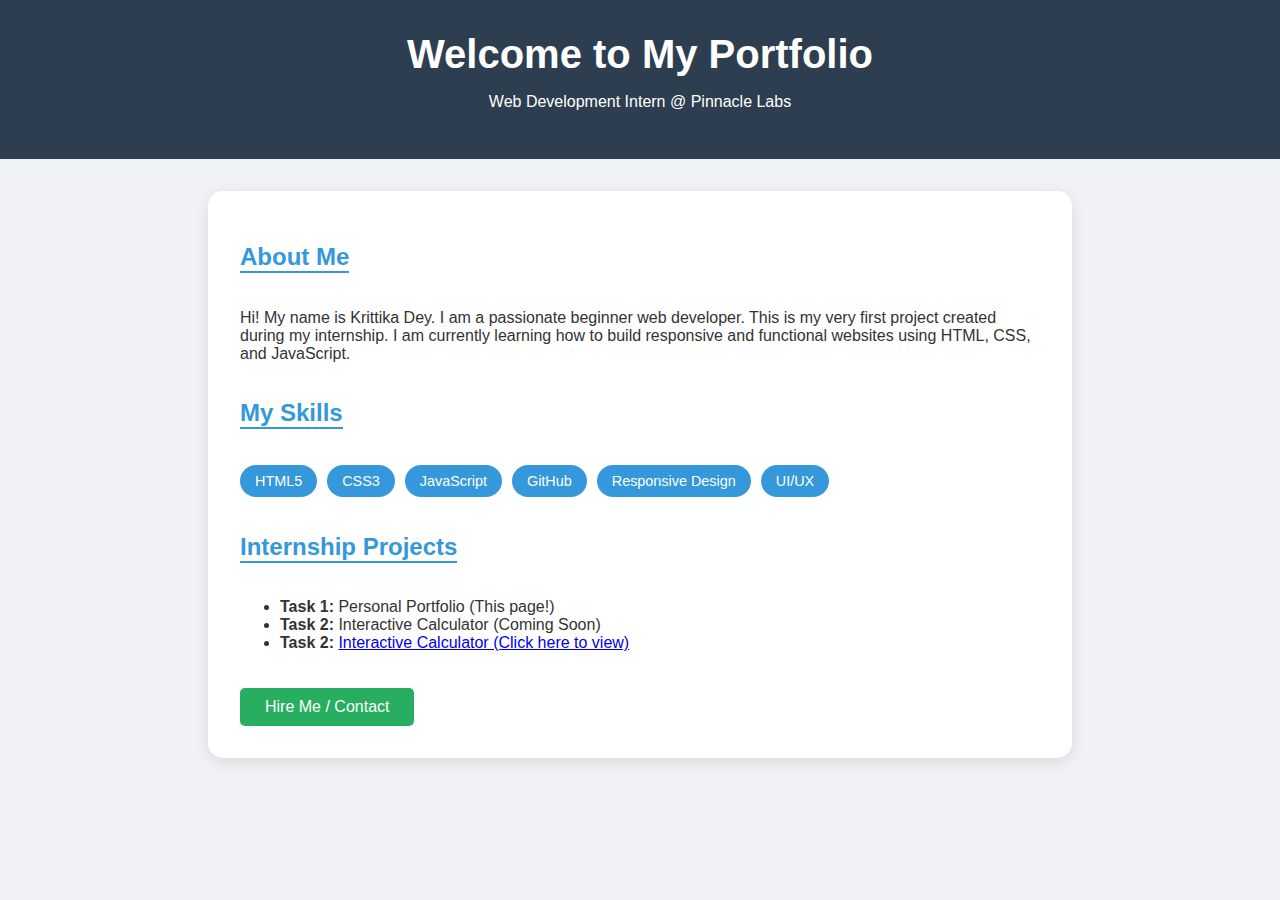
<file: index.html>
<!DOCTYPE html>
<html lang="en">
<head>
    <meta charset="UTF-8">
    <meta name="viewport" content="width=device-width, initial-scale=1.0">
    <title>My Personal Portfolio</title>
    <style>
        /* CSS Styling - Makes the page look beautiful */
        body {
            font-family: 'Segoe UI', Tahoma, Geneva, Verdana, sans-serif;
            margin: 0;
            padding: 0;
            background-color: #f0f2f5;
            color: #333;
            display: flex;
            flex-direction: column;
            align-items: center;
        }

        header {
            background-color: #2c3e50;
            color: white;
            width: 100%;
            padding: 2rem 0;
            text-align: center;
        }

        .container {
            max-width: 800px;
            background: white;
            margin: 2rem;
            padding: 2rem;
            border-radius: 15px;
            box-shadow: 0 4px 15px rgba(0,0,0,0.1);
        }

        h1 { margin: 0; font-size: 2.5rem; }
        h2 { color: #3498db; border-bottom: 2px solid #3498db; display: inline-block; }

        .skills-list {
            display: flex;
            flex-wrap: wrap;
            gap: 10px;
            list-style: none;
            padding: 0;
        }

        .skills-list li {
            background: #3498db;
            color: white;
            padding: 8px 15px;
            border-radius: 20px;
            font-size: 0.9rem;
        }

        .contact-btn {
            display: inline-block;
            margin-top: 20px;
            padding: 10px 25px;
            background-color: #27ae60;
            color: white;
            text-decoration: none;
            border-radius: 5px;
            transition: background 0.3s;
        }

        .contact-btn:hover {
            background-color: #ee9612;
        }
    </style>
</head>
<body>

    <header>
        <h1>Welcome to My Portfolio</h1>
        <p>Web Development Intern @ Pinnacle Labs</p>
    </header>

    <div class="container">
        <h2>About Me</h2>
        <p>
            Hi! My name is Krittika Dey. I am a passionate beginner web developer. This is my very first project 
            created during my internship. I am currently learning how to build 
            responsive and functional websites using HTML, CSS, and JavaScript.
        </p>

        <h2>My Skills</h2>
        <ul class="skills-list">
            <li>HTML5</li>
            <li>CSS3</li>
            <li>JavaScript</li>
            <li>GitHub</li>
            <li>Responsive Design</li>
            <li>UI/UX</li>
        </ul>

        <h2>Internship Projects</h2>
        <ul>
            <li><strong>Task 1:</strong> Personal Portfolio (This page!)</li>
            <li><strong>Task 2:</strong> Interactive Calculator (Coming Soon)</li>
            <li><strong>Task 2:</strong> <a href="calculator.html">Interactive Calculator (Click here to view)</a></li>
        </ul>

        <a href="krittikadey04@gmail.com" class="contact-btn">Hire Me / Contact</a>
    </div>

</body>
</html>
</file>
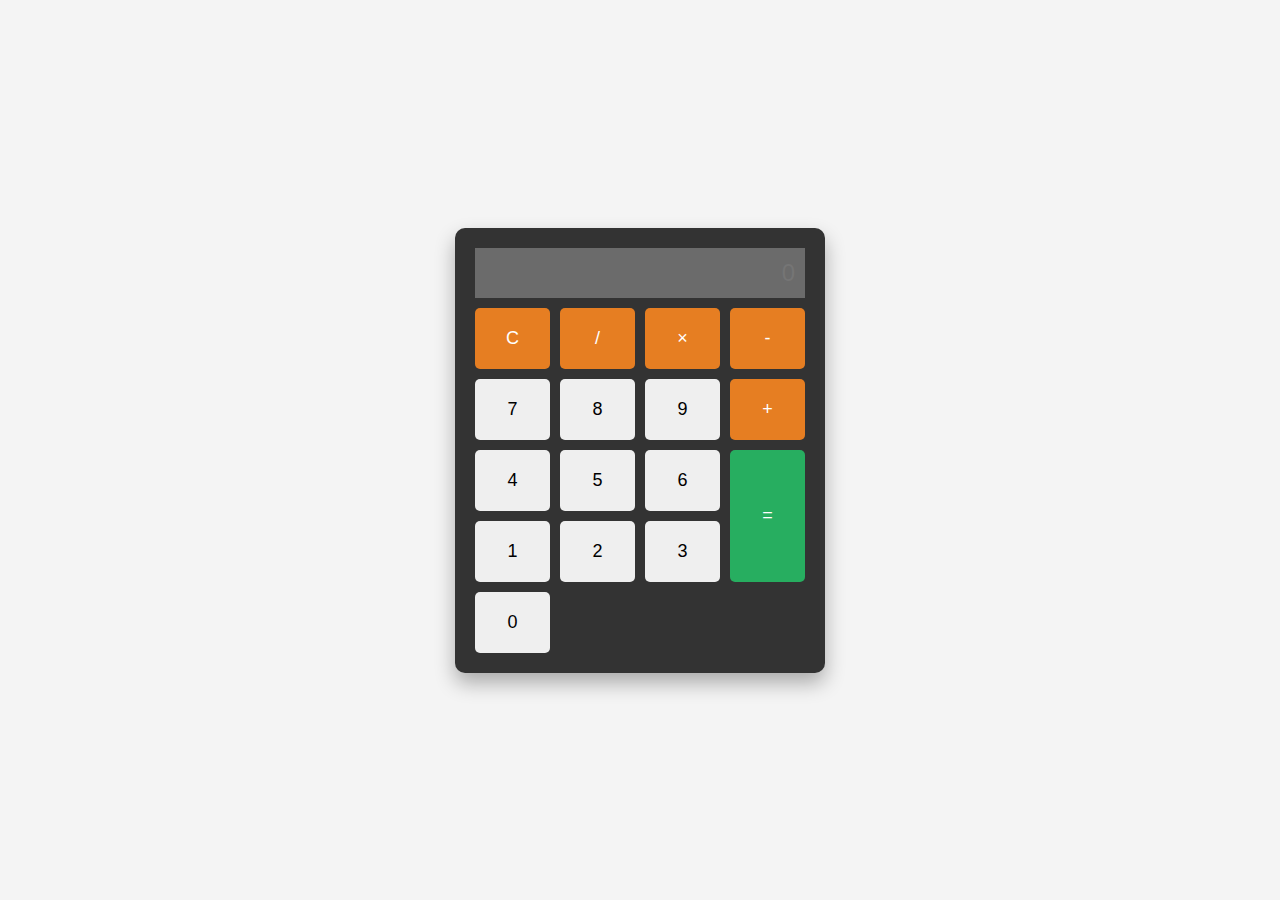
<file: calculator.html>
<!DOCTYPE html>
<html lang="en">
<head>
    <meta charset="UTF-8">
    <title>My Internship Calculator</title>
    <link rel="stylesheet" href="style.css">
</head>
<body>
    <div class="calc-container">
        <input type="text" id="result" placeholder="0" disabled>
        <div class="buttons">
            <button onclick="clearScreen()" class="operator">C</button>
            <button onclick="display('/')" class="operator">/</button>
            <button onclick="display('*')" class="operator">×</button>
            <button onclick="display('-')" class="operator">-</button>
            
            <button onclick="display('7')">7</button>
            <button onclick="display('8')">8</button>
            <button onclick="display('9')">9</button>
            <button onclick="display('+')" class="operator">+</button>
            
            <button onclick="display('4')">4</button>
            <button onclick="display('5')">5</button>
            <button onclick="display('6')">6</button>
            <button onclick="solve()" class="equal">=</button>
            
            <button onclick="display('1')">1</button>
            <button onclick="display('2')">2</button>
            <button onclick="display('3')">3</button>
            <button onclick="display('0')">0</button>
        </div>
    </div>
    <script src="script.js"></script>
</body>
</html>
</file>
<file: style.css>
body { background-color: #f4f4f4; display: flex; justify-content: center; align-items: center; height: 100vh; margin: 0; }
.calc-container { background: #333; padding: 20px; border-radius: 10px; box-shadow: 0 10px 20px rgba(0,0,0,0.3); }
#result { width: 100%; height: 50px; font-size: 24px; text-align: right; margin-bottom: 10px; border: none; padding: 10px; box-sizing: border-box; }
.buttons { display: grid; grid-template-columns: repeat(4, 1fr); gap: 10px; }
button { padding: 20px; font-size: 18px; cursor: pointer; border: none; border-radius: 5px; }
.operator { background: #e67e22; color: white; }
.equal { background: #27ae60; color: white; grid-row: span 2; }
</file>
